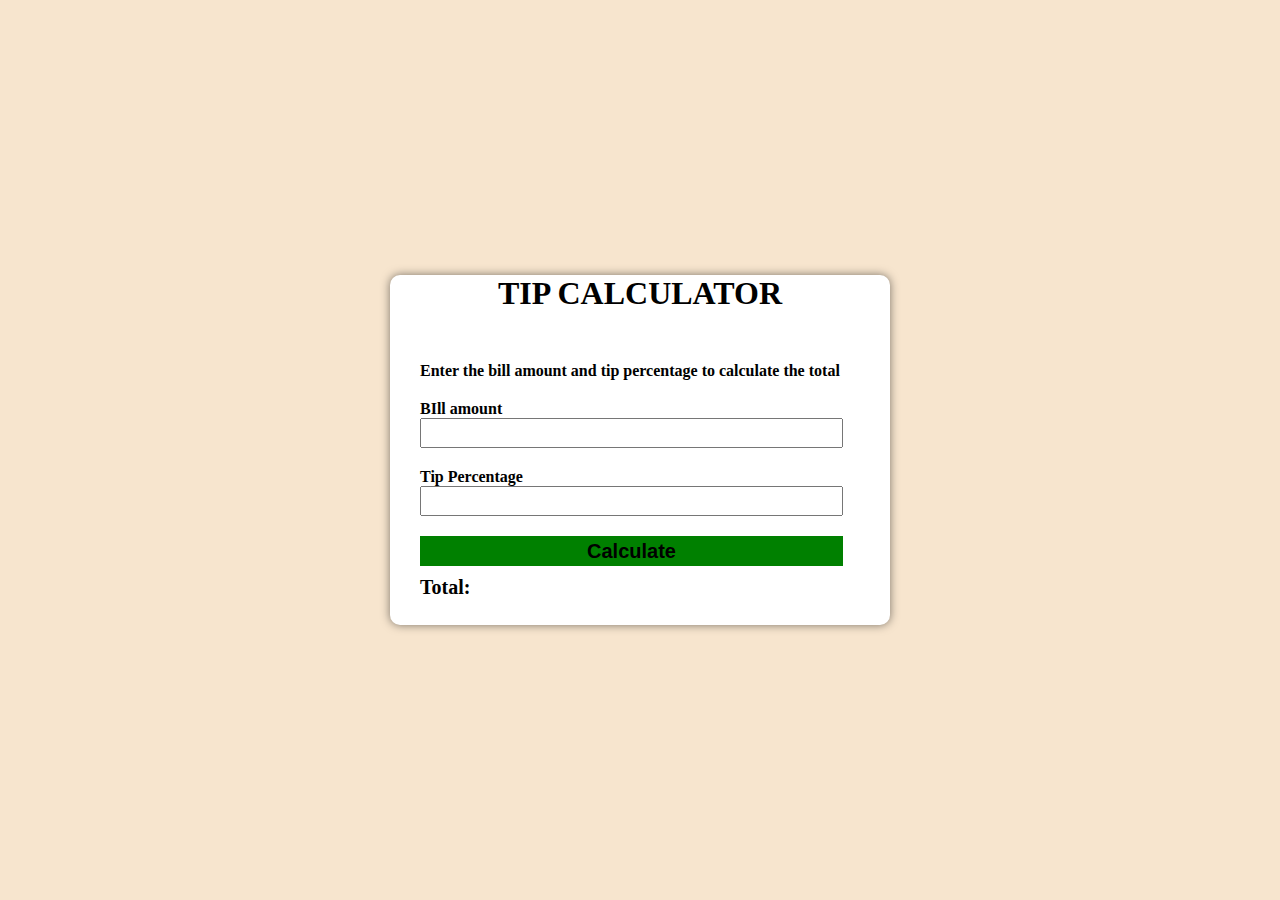
<file: Assignment 3/index.html>
<!DOCTYPE html>
<html lang="en">

<head>
    <meta charset="UTF-8">
    <meta name="viewport" content="width=device-width, initial-scale=1.0">
    <title>Tip Calcular</title>
    <link rel="stylesheet" href="style.css">
    <script src="app.js" defer></script>
</head>

<body>
    <div class="main-container">
        <main>
            <div class="header">
                <h1>TIP CALCULATOR</h1>
            </div>
            <div class="form-div">
                <p>Enter the bill amount and tip percentage to calculate the total</p>
                <div class="bill-amount">
                    <label for="billamount">BIll amount</label>
                    <input type="number" id="billamount" name="billamount">
                </div>
                <div class="Tip-Percentage">
                    <label for="tippercentage">Tip Percentage</label>
                    <input type="number" id="tippercentage" name="tippercentage">
                </div>
                <div class="btn-div">
                    <button id="calculate-btn">Calculate</button>
                </div>
                <div id="result">
                    <p>Total: <span id="total-bill"></span></p>
                </div>

            </div>
        </main>

    </div>
</body>

</html>
</file>
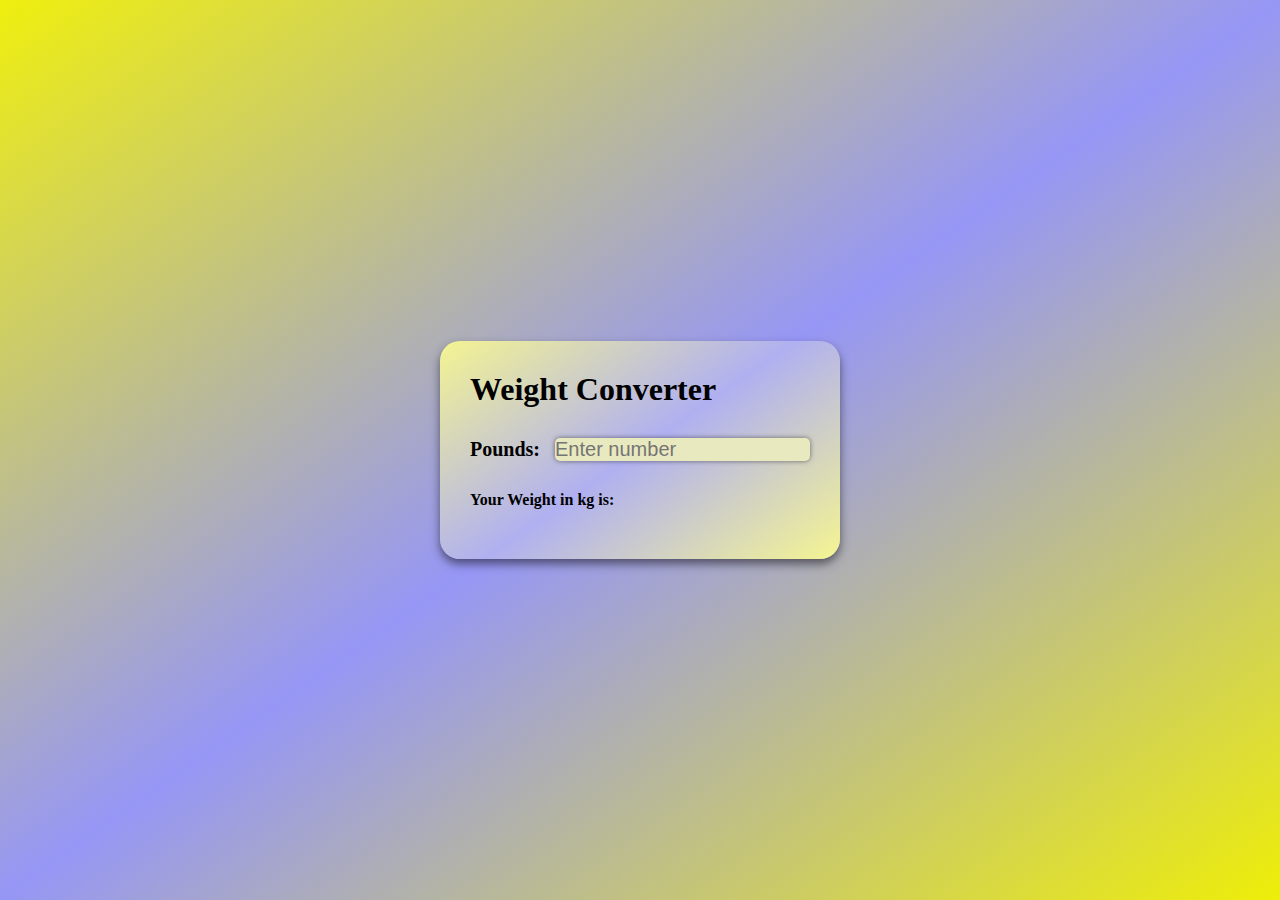
<file: Assignment 4/index.html>
<!DOCTYPE html>
<html lang="en">
<head>
    <meta charset="UTF-8">
    <meta name="viewport" content="width=device-width, initial-scale=1.0">
    <title>Weight Converter</title>
    <link rel="stylesheet" href="style.css">
    <script src="app.js" defer></script>
</head>
<body>
    <div class="main-container">
        <h1>Weight Converter</h1>
        <div class="input-div">
            <label for="number">Pounds:</label>
            <input type="number" name="number" id="number" placeholder="Enter number" step=".1">
        </div>
            <p>Your Weight in kg is: <span id="result"></span></p>
            <p id="error"></p>
        
    </div>
</body>
</html>
</file>
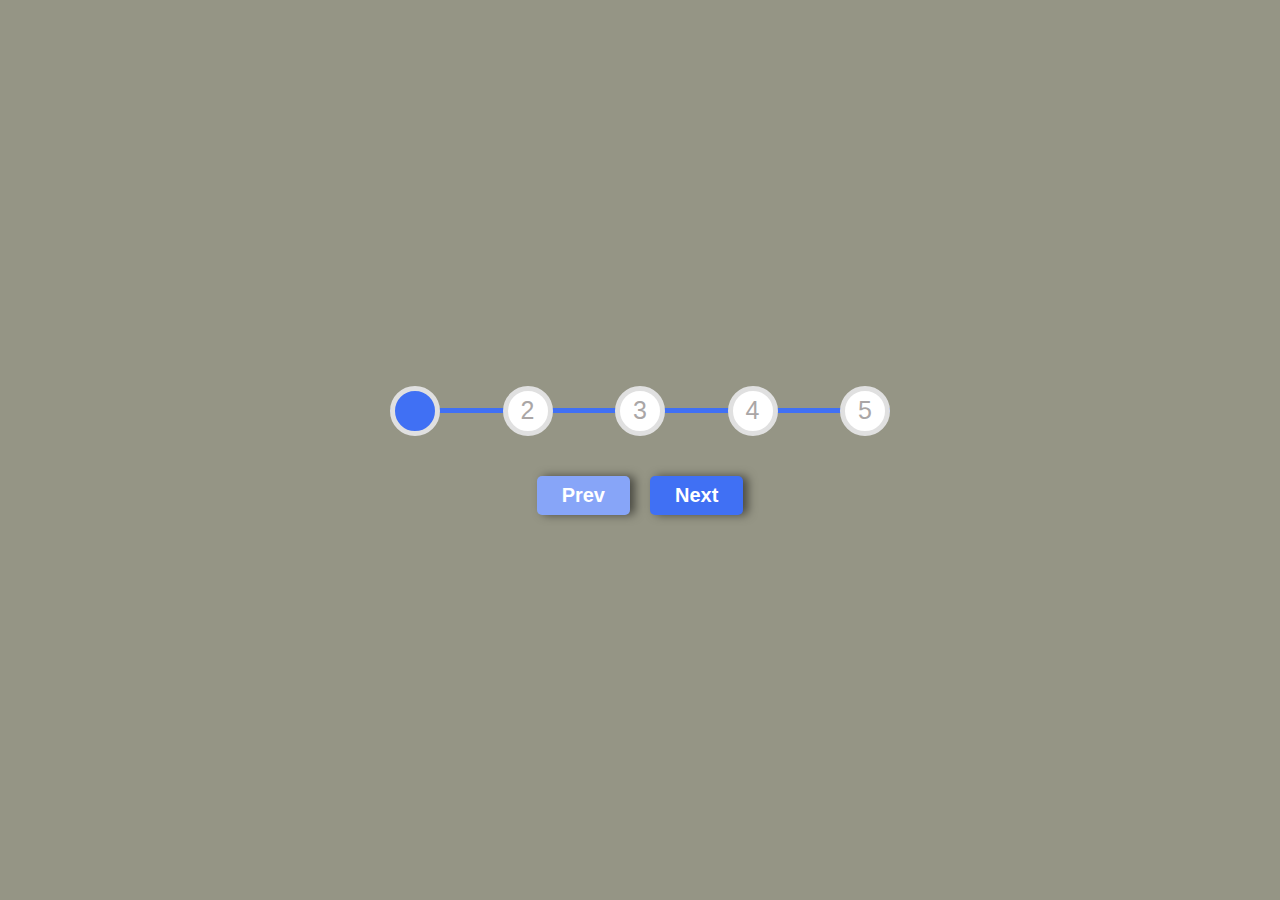
<file: Assignment 5/index.html>
<!DOCTYPE html>
<html lang="en">

<head>
    <meta charset="UTF-8">
    <meta name="viewport" content="width=device-width, initial-scale=1.0">
    <link rel="stylesheet" href="style.css">
    <script src="app.js" defer></script>
    <title>Step progress bar</title>
</head>

<body>
    <div class="main-container">
        <div class="steps">
            <span class="circle active">1</span>
            <span class="circle">2</span>
            <span class="circle">3</span>
            <span class="circle">4</span>
            <span class="circle">5</span>

            <div class="progress-bar">
                <span class="progress-line"></span>
            </div>
        </div>

        <div class="buttons">
            <button id="prev" disabled>Prev</button>
            <button id="next">Next</button>
        </div>
    </div>
</body>

</html>
</file>
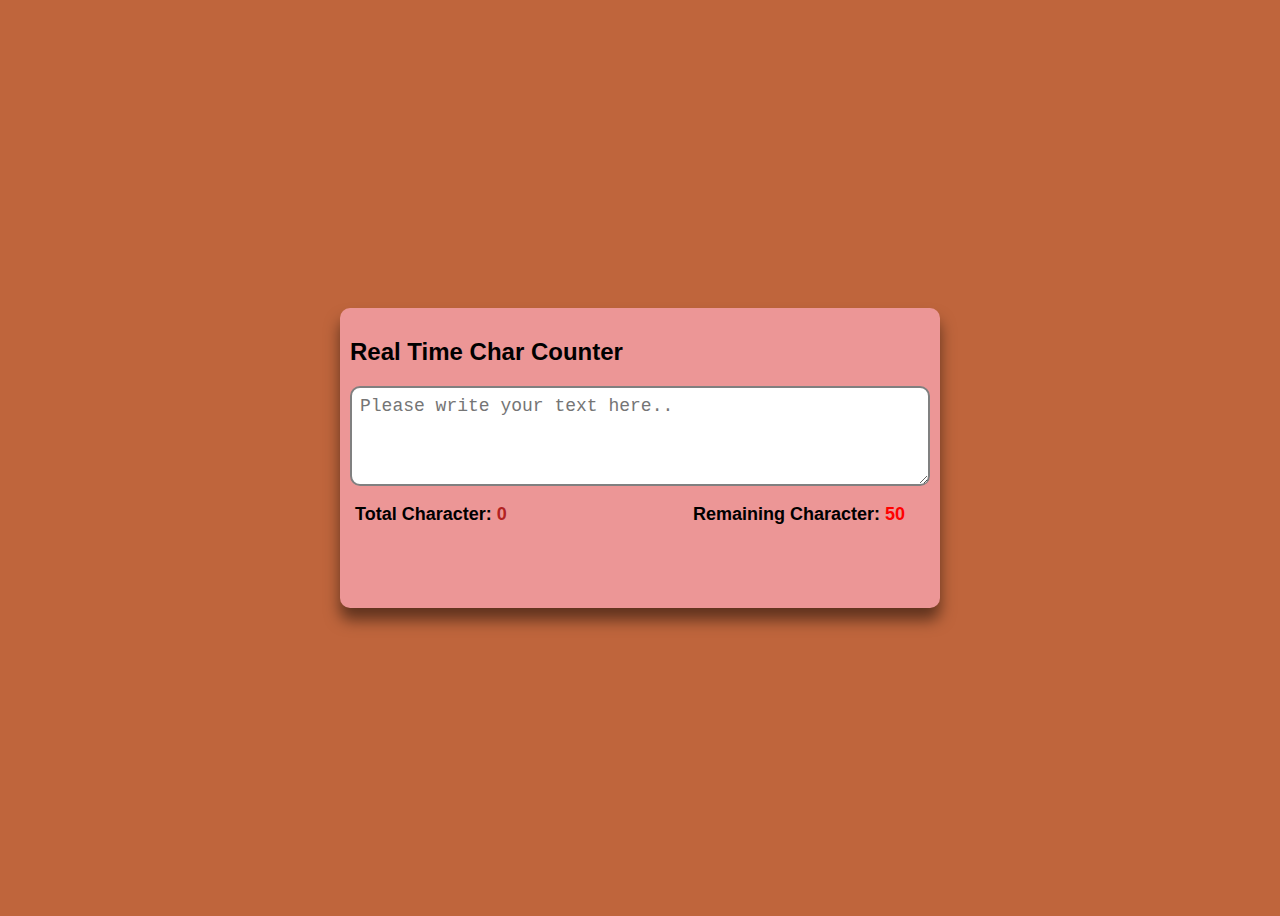
<file: Assignment 6/index.html>
<!DOCTYPE html>
<html lang="en">

<head>
    <meta charset="UTF-8">
    <meta name="viewport" content="width=device-width, initial-scale=1.0">
    <link rel="stylesheet" href="style.css">
    <script src="app.js" defer></script>
    <title>Real time character counter</title>
</head>

<body>
    <div class="container">
        <h2>Real Time Char Counter</h2>
        <textarea id="textarea" class="textarea" placeholder="Please write your text here.." maxlength="50"></textarea>
        <div class="counter">
            <p>
                Total Character:
                <span id="total-char" class="total-char"></span>
            </p>
            <p>
                Remaining Character:
                <span id="remaining-char" class="remaining-char"></span>
            </p>
        </div>
    </div>

</body>

</html>
</file>
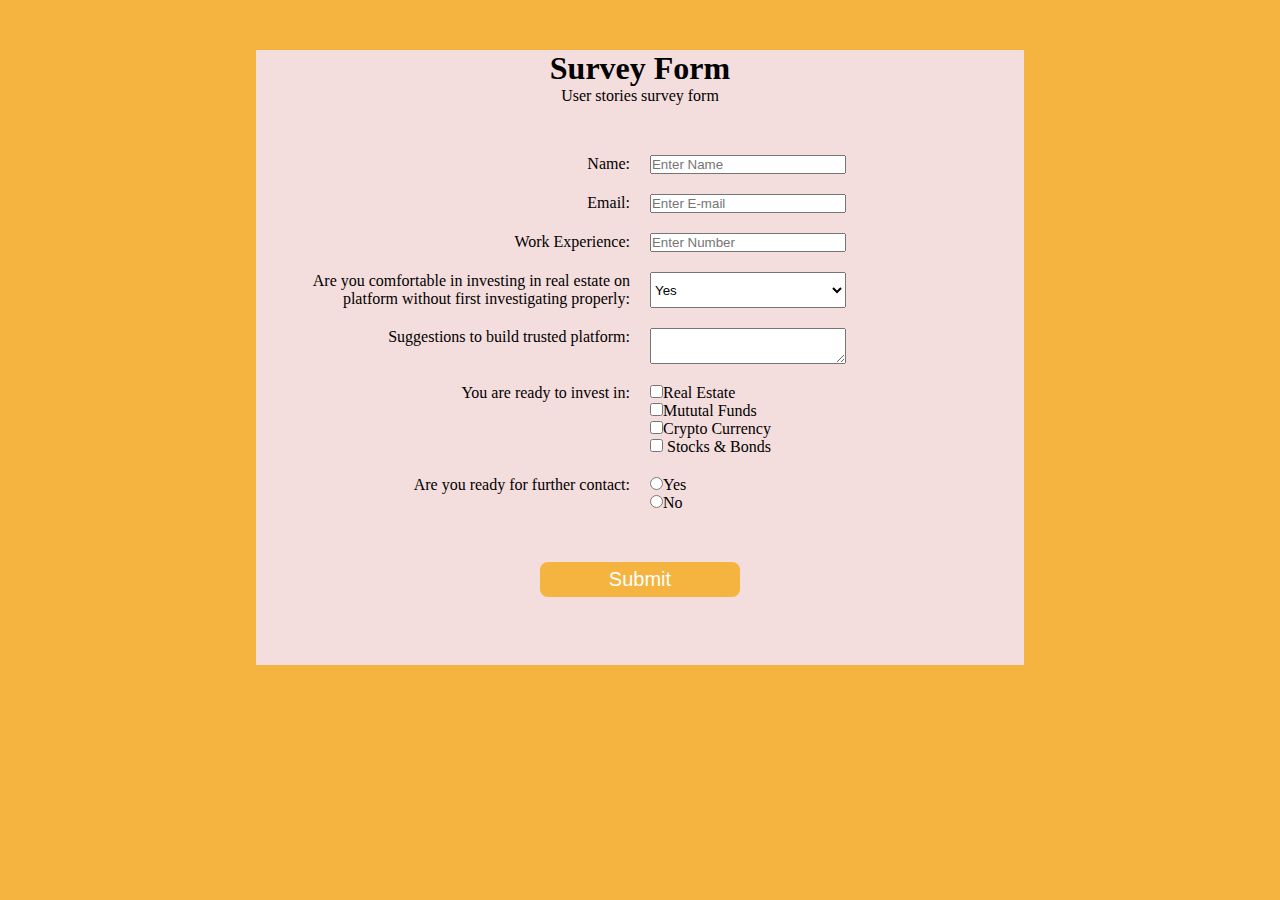
<file: Assignment 1/survey-form.html>
<!DOCTYPE html>
<html lang="en">

<head>
    <meta charset="UTF-8">
    <meta name="viewport" content="width=device-width, initial-scale=1.0">
    <link rel="stylesheet" href="survey-form.css">
    <title>survey-form</title>
</head>

<body>
    <div id="main-container">
        <header>
            <h1>Survey Form</h1>
            <p>User stories survey form</p> 
        </header>
        <main>
            <form id="survey-form" action="">
                <div class="main-div-each">
                    <div class="label-div">
                        <label for="name">Name:</label>
                    </div>
                    <div class="input-div">
                        <input type="text" class="input-text" id="name" placeholder="Enter Name">
                    </div>
                </div>
                <div class="main-div-each">
                    <div class="label-div">
                        <label for="email">Email:</label>
                    </div>
                    <div class="input-div">
                        <input type="text" class="input-text" id="email" placeholder="Enter E-mail">
                    </div>
                </div>
                <div class="main-div-each">
                    <div class="label-div">
                        <label for="number">Work Experience:</label>
                    </div>
                    <div class="input-div">
                        <input type="text" class="input-text" placeholder="Enter Number">
                    </div>
                </div>
                <div class="main-div-each">
                    <div class="label-div">
                        <label for="dropdown">Are you comfortable in investing in real estate on platform without first
                            investigating properly:
                        </label>
                    </div>
                    <div class="input-div">
                        <select name="dropdown" id="dropdown">
                            <option value="yes">Yes</option>
                            <option value="no">No</option>
                        </select>
                    </div>
                </div>
                <div class="main-div-each">
                    <div class="label-div">
                        <label for="textarea">Suggestions to build trusted platform:</label>
                    </div>
                    <div class="input-div">
                        <textarea name="textarea" id="textarea" rows="" cols=""></textarea>
                    </div>
                </div>
                <div class="main-div-each">
                    <div class="label-div">
                        <label>You are ready to invest in:</label>
                    </div>
                    <div class="input-div">
                        <label for="real-estate">
                            <input type="checkbox" name="real-estate" value="real-estate">Real Estate
                        </label>
                        </br>
                        <label for="mutual-funds">
                            <input type="checkbox" name="mutual-funds" value="mutual-funds">Mututal Funds
                        </label>
                        </br>
                        <label for="crypto">
                            <input type="checkbox" name="crypto" value="crypto">Crypto Currency
                        </label>
                        </br>
                        <label for="stocks">
                            <input type="checkbox" name="stocks" value="stocks"> Stocks & Bonds
                        </label>
                    </div>
                </div>
                <div class="main-div-each">
                    <div class="label-div">
                        <label>Are you ready for further contact:</label>
                    </div>
                    <div class="input-div">
                        <label>
                            <input type="radio" name="further-contact" value="yes">Yes
                        </label>
                        </br>
                        <label>
                            <input type="radio" name="further-contact" value="no">No
                        </label>
                    </div>
                </div>
                <div id="submit-btn">
                    <button type="submit" id="submit">Submit</button>
                </div>
            </form>
        </main>
    </div>
</body>

</html>
</file>
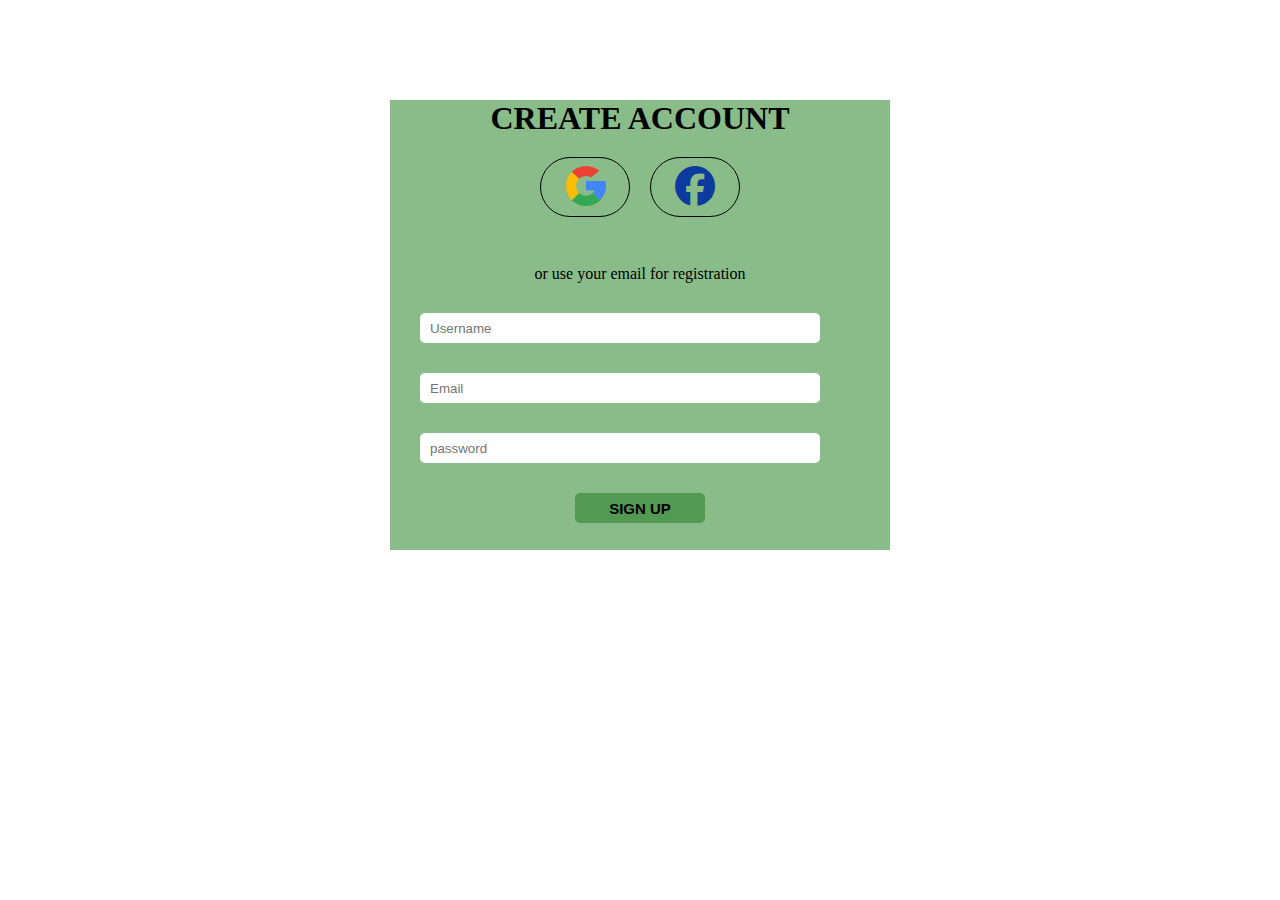
<file: Assignment 2/registration-form.html>
<!DOCTYPE html>
<html lang="en">

<head>
    <meta charset="UTF-8">
    <meta name="viewport" content="width=device-width, initial-scale=1.0">
    <link rel="stylesheet" href="registration-form.css">
    <link rel="stylesheet" href="https://cdnjs.cloudflare.com/ajax/libs/font-awesome/6.7.2/css/all.min.css"
        integrity="sha512-Evv84Mr4kqVGRNSgIGL/F/aIDqQb7xQ2vcrdIwxfjThSH8CSR7PBEakCr51Ck+w+/U6swU2Im1vVX0SVk9ABhg=="
        crossorigin="anonymous" referrerpolicy="no-referrer" />
    <title>Registration Form</title>
</head>

<body>
    <div id="main-container">

        <header>
            <h1>CREATE ACCOUNT</h1>
            <div class="icons">
                <div class="gg-div">
                    <div class="google-logo"></div>
                </div>
                <!-- <div class="gg-div"><i class="fa-brands fa-google"></i></div> -->
                <div class="fb-div"> <i class="fa-brands fa-facebook"></i></div>
            </div>

        </header>


        <form action="" id="from-section">
            <p>or use your email for registration</p>
            <div class="input-div">
                <label for="uname"></label>
                <input class="input-text" type="text" id="uname" placeholder="Username">
            </div>
            <div class="input-div">
                <label for="email"></label>
                <input class="input-text" type="email" id="email" placeholder="Email">
            </div>
            <div class="input-div">
                <label for="password"></label>
                <input class="input-text" type="password" id="password" placeholder="password">
            </div>
            <div id="btn-div">
                <button class="signup-btn">SIGN UP</button>
            </div>
        </form>
    </div>
</body>

</html>
</file>
<file: Assignment 3/style.css>
*{
    margin: 0;
    padding: 0;
    box-sizing: border-box;
}
body{
    background-color: rgb(247, 229, 206);
    min-height: 100vh;
    display: flex;
    flex-direction: column;
    justify-content: center;
    align-items: center;
    flex-wrap: wrap;
}
.header{
    text-align: center;
}
.header,p{
    margin-bottom: 20px;
}
.form-div{
    padding: 30px 0px 0px 30px;
}
.main-container{
    width: 500px;
    height: 350px;
    background-color: white;
    border-radius: 10px;
    box-shadow: 0 0 10px rgba(3, 1, 1, 0.5);
    font-weight: bold;
}
#billamount{
    display: block;
    width: 90%;
    height: 30px;
    margin-bottom: 20px;
    font-size: 20px;
}
#tippercentage{
    display: block;
    width: 90%;
    height: 30px;
    margin-bottom: 20px;
    font-size: 20px;
}
#calculate-btn{
   width: 90%; 
   height: 30px;
   font-size: 20px;
   font-weight: bold;
   background-color:green;
   border: none;
}
#result{
    font-size: 20px;
}
#calculate-btn:active{
    color: white;
}
#result{
  margin-top: 10px;
}
</file>
<file: Assignment 4/style.css>
* {
    margin: 0;
    padding: 0;
    box-sizing: border-box;
}

body {
    min-height: 100vh;
    display: flex;
    flex-direction: column;
    justify-content: center;
    align-items: center;
    text-align: center;
    background: linear-gradient(145deg,rgb(239, 239, 14),rgb(150, 150, 246),rgb(238, 238, 8));
}
h1{
    padding-bottom: 30px;
    display: flex;
    justify-content: start;
}
.main-container{
    padding: 30px;
    box-shadow: 0 5px 10px rgba(3, 1, 1, 0.5);;
    background: linear-gradient(145deg,rgb(244, 244, 145),rgb(176, 176, 241),rgb(245, 245, 146));
    border-radius: 20px;
    width: 90%;
    max-width: 400px;
    flex-wrap: wrap;
}
.input-div{
    display: flex;
    justify-content: space-between;
    align-items: center;
    font-size: 20px;
    font-weight: bold;
    padding-bottom: 30px;
}
#number{
    width: 75%;
    font-size: 20px;
    border-radius: 5px;
    border: none;
    outline: none;
    background: rgb(233, 233, 191);
    box-shadow: 0 0px 5px rgba(3, 1, 1, 0.5);;
}
p{
    display: flex;
    justify-content: start;
    padding-bottom: 10px;
    font-weight: bold;
}
#error{
    color: red;
    font-size: 20px;
    font-weight: 700;
}
</file>
<file: Assignment 5/style.css>
* {
    margin: 0;
    padding: 0;
    box-sizing: border-box;
    font-family: sans-serif;
}

body {
    min-height: 100vh;
    display: flex;
    justify-content: center;
    align-items: center;
    background-color: rgb(149, 149, 133);
}

.main-container {
    max-width: 500px;
    width: 100%;
    display: flex;
    flex-direction: column;
    align-items: center;
    gap: 40px;
}

.steps {
    display: flex;
    justify-content: space-between;
    align-items: center;
    width: 100%;
    position: relative;
}
.steps .active{
    background-color: #4070f4;
    color: #4070f4;
    transition-delay: 100ms;
}

.circle {
    border: 5px solid #e0e0e0;
    border-radius: 50%;
    width: 50px;
    height: 50px;
    display: flex;
    align-items: center;
    justify-content: center;
    color: #aaa6a6;
    background-color: #fff;
    font-weight: 500;
    font-size: 25px;
    transition: all 300ms ease;
    transition-delay: 0s;
}

.progress-bar {
    position: absolute;
    height: 5px;
    width: 100%;
    background: #e0e0e0;
    z-index: -1;
}
.progress-line{
    position: absolute;
    height: 100%;
    width: 100%;
    background: #4070f4;
    transition: all 300ms ease;
}
.buttons{
    display: flex;
    gap: 20px;
}
.buttons button{
    padding: 8px 25px;
    background: #4070f4;
    border: none;
    border-radius: 5px;
    color: #fff;
    font-size: 20px;
    font-weight: 700;
    box-shadow: 5px 0 10px rgba(0, 0, 0, 0.5);
    cursor: pointer;
}
.buttons button:disabled{
    background: #87a5f8;
    cursor: not-allowed;
}
</file>
<file: Assignment 6/style.css>
*{
    padding: 0;
    box-sizing: border-box;
}
body{
    min-height: 100vh;
    background-color: rgb(191, 101, 60);
    display: flex;
    justify-content: center;
    align-items: center;
    font-family: sans-serif;
}
.container{
    background-color: rgb(236, 150, 150);
    height: 300px;
    width: 600px;
    padding: 10px;
    border-radius: 10px;
    box-shadow: 0 12px 15px rgba(0,0,0,0.5);
    margin: 10px;
}
.textarea{
    width: 100%;
    height: 100px;
    outline: none;
    font-size: 18px;
    padding: 8px;
    border-radius: 10px;
    border: 2px solid grey;
    display: flex;
    flex-wrap: wrap;
}
.counter{
    display: flex;
    justify-content: space-between;
    padding: 0 5px;
}
.counter p{
    font-size: 18px;
    font-weight: 700;
}
.total-char{
    color: firebrick;
    font-weight: 700;
}
.remaining-char{
    color: red;
    padding-right: 20px;
    font-weight: 700;
}
</file>
<file: Assignment 1/survey-form.css>
*{
     box-sizing: border-box;
     padding: 0;
     margin: 0;
 }

 body {
     margin: 0px;
     display: flex;
     flex-direction: row;
     justify-content: center;
     background-color: rgb(244, 180, 63);
 }

 #main-container {
     margin-top: 50px;
     width: 60%;
     background-color: rgb(244, 221, 221);
 }

 header {
     text-align: center;

 }

 form {
    margin-top: 40px;
     min-height: 500px;
 }

 main {
     display: flex;
     justify-content: center;
     padding-bottom: 20px;
 }

 .main-div-each {
     padding-top: 10px;
     padding-bottom: 10px;
     display: flex;

 }

 .label-div {
     width: 50%;
     text-align: right;
     padding-right: 10px;
 }

 .input-div {
     width: 50%;
     padding-left: 10px;
 }



 .input-text,
 select,
 textarea {
     width: 60%;
     height: 100%;
 }

 #submit-btn {
     display: flex;
     justify-content: center;

 }

 #submit {
     margin-top: 40px;
     background-color: rgb(244, 180, 63);
     color: white;
     height: 35px;
     width: 200px;
     border-radius: 8px;
     font-size: 20px;
     border: 0;
 }

 #submit:hover {
     font-weight: bold;
     color: blue;
 }
</file>
<file: Assignment 2/registration-form.css>
* {
    box-sizing: border-box;
    margin: 0;
    padding: 0;
}

body {
    display: flex;
    justify-content: center;
}

#main-container {
    margin-top: 100px;
    background-color: rgb(137, 188, 137);
    width: 500px;
    height: 450px;
}

#from-section {
    margin-top: 3rem;
}

header {
    text-align: center;
}

p {
    text-align: center;
}

.input-div {
    padding: 30px;
    height: 20px;
}

.input-text {
    width: 400px;
    height: 30px;
    border-radius: 5px;
    border: none;
    padding: 10px;
}

#btn-div {
    display: flex;
    justify-content: center;
    padding-top: 30px;
}

.signup-btn {
    width: 130px;
    height: 30px;
    font-size: 15px;
    font-weight: bold;
    background-color: rgb(83, 152, 83);
    border: none;
    border-radius: 5px;
}

.icons {
    display: flex;
    justify-content: center;
    column-gap: 20px;
    padding-top: 20px;
}



.fb-div {
    padding-bottom: 50px;
    padding-top: 8px;
    border: 1px solid black;
    width: 90px;
    height: 50px;
    border-radius: 30px;
    color: #0d3b9d;
    font-size: 40px;
    display: flex;
    justify-content: center;
}

/* .gg-div{
    padding-top:6px;
    border: 1px solid black;
    width: 70px;
    height: 50px;
    border-radius: 30px;
    font-size: 40px;
    color: rgb(239, 60, 15);
} */



:root {
    --orange: #EA4335;
    --blue: #4285F4;
    --green: #34A853;
    --yellow: #FBBC05;
}

.google-logo {
    position: relative;
    width: 40px;
    height: 40px;
    border-top: 10px solid var(--orange);
    border-right: 10px solid var(--blue);
    border-bottom: 10px solid var(--green);
    border-left: 10px solid var(--yellow);
    border-radius: 50%;
}

.gg-div {
    padding-top: 8px;
    padding-left: 25px;
    width: 90px;
    height: 60px;
    border: 1px solid black;
    border-radius: 30px;
}

.google-logo::before {
    content: "";
    position: absolute;
    background-color: var(--blue);
    width: 15px;
    height: 10px;
    top: 50%;
    transform: translateY(-56%);
}

.google-logo::after {
    content: "";
    position: absolute;
    top: -10px;
    right: -10px;
    border-top: 15px solid transparent;
    border-right: 20px solid rgb(137, 188, 137);
}
</file>
